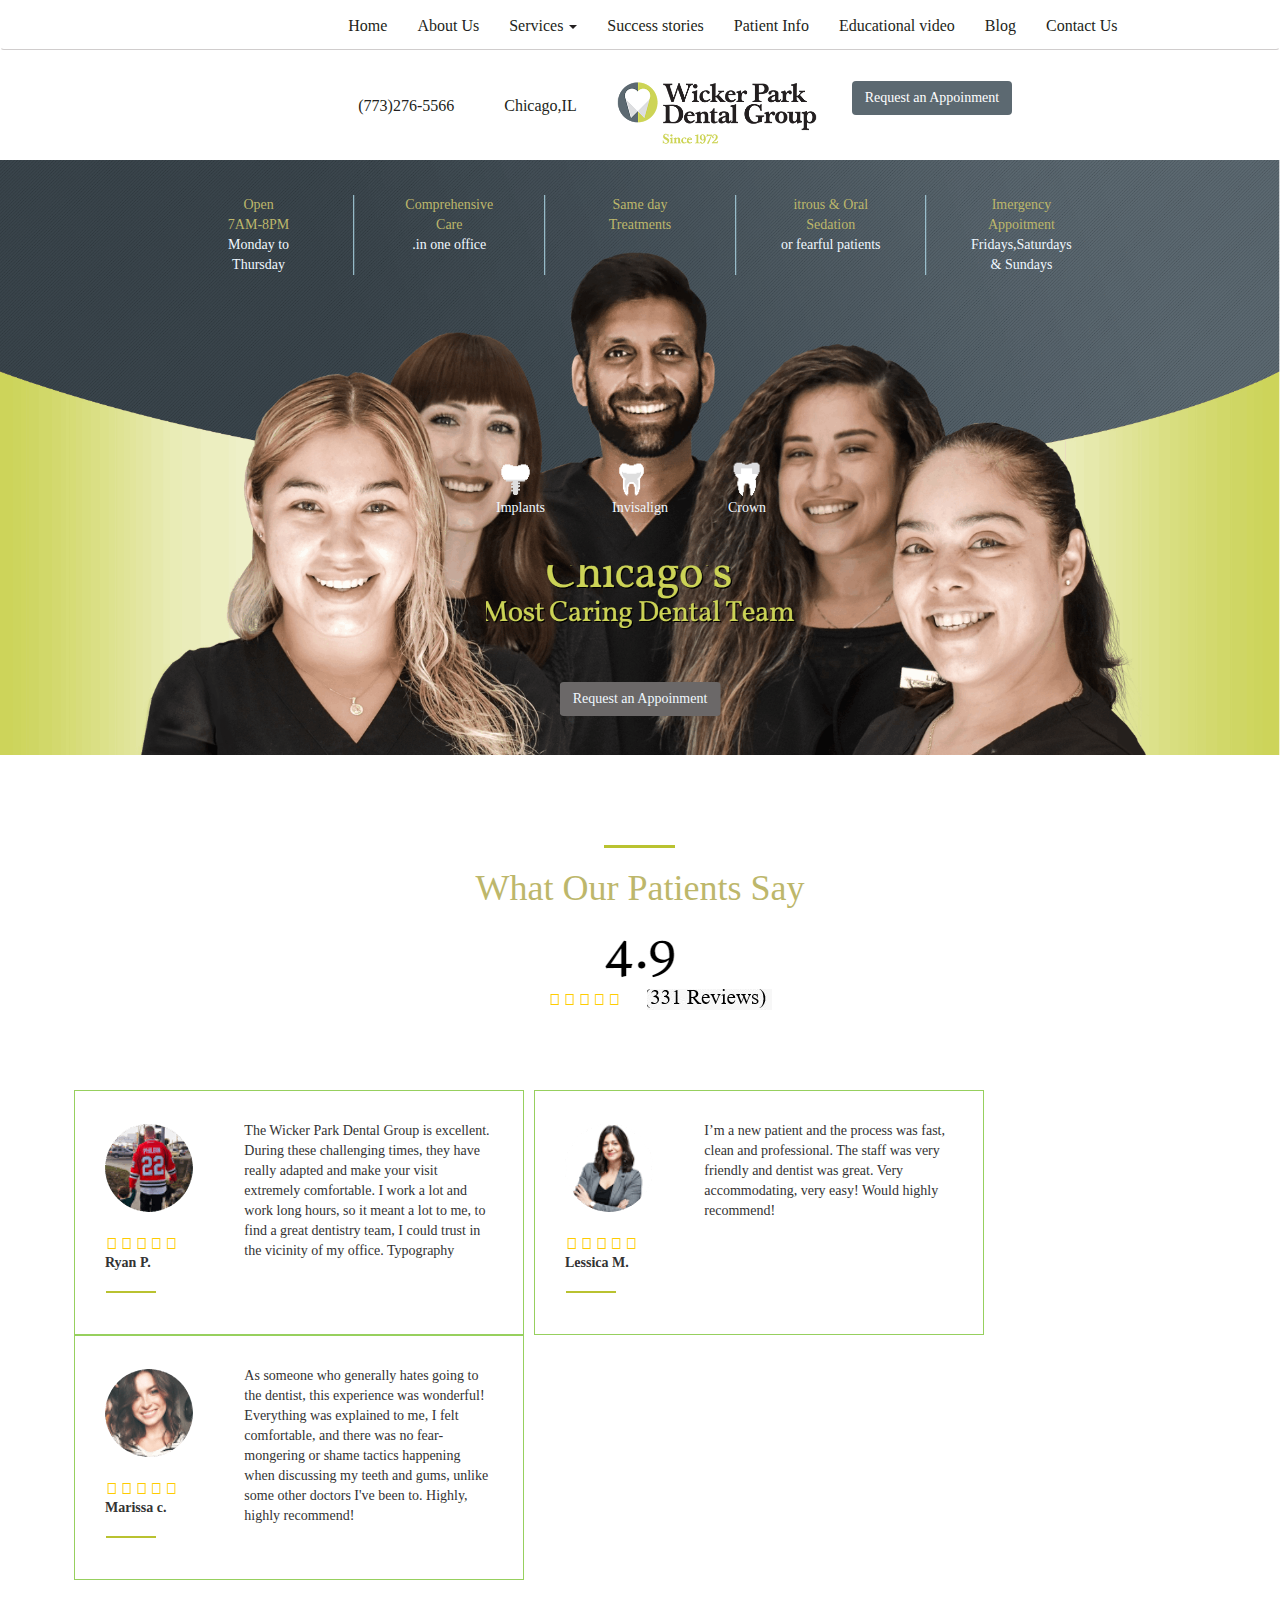
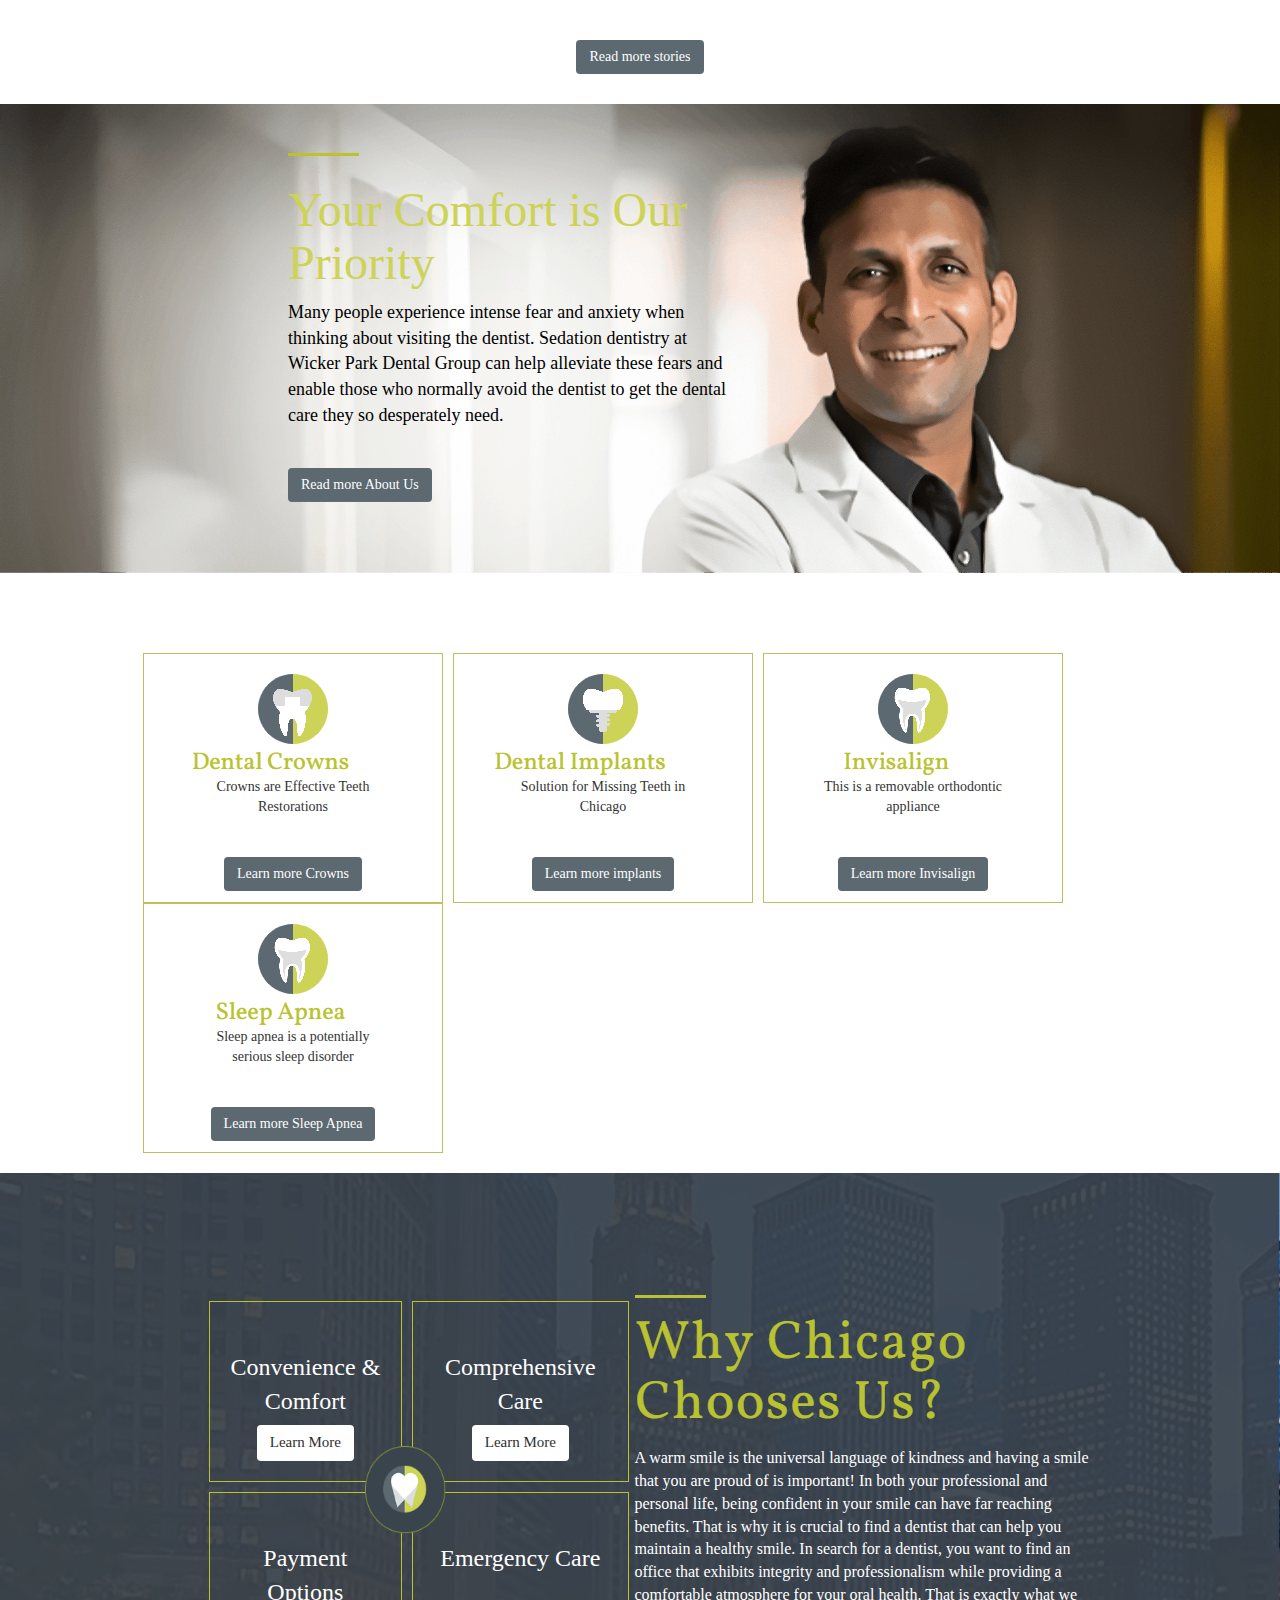
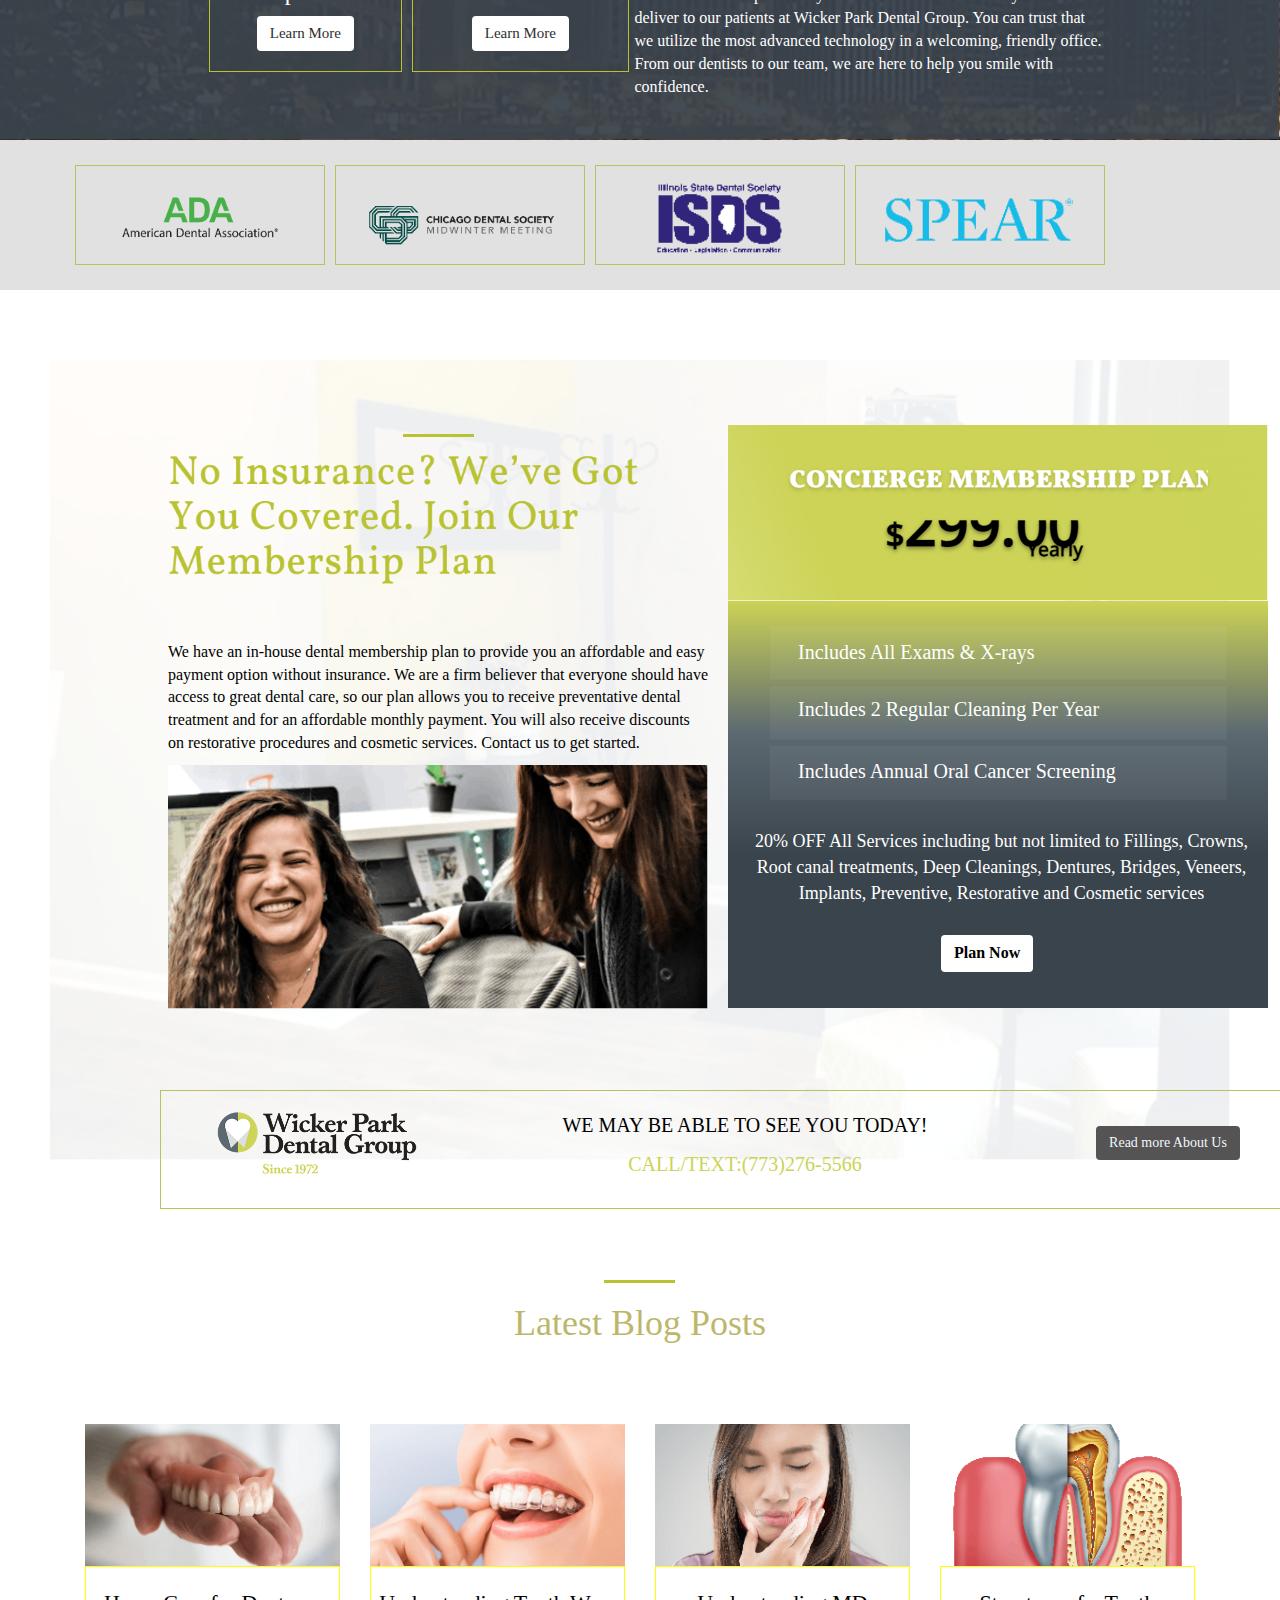
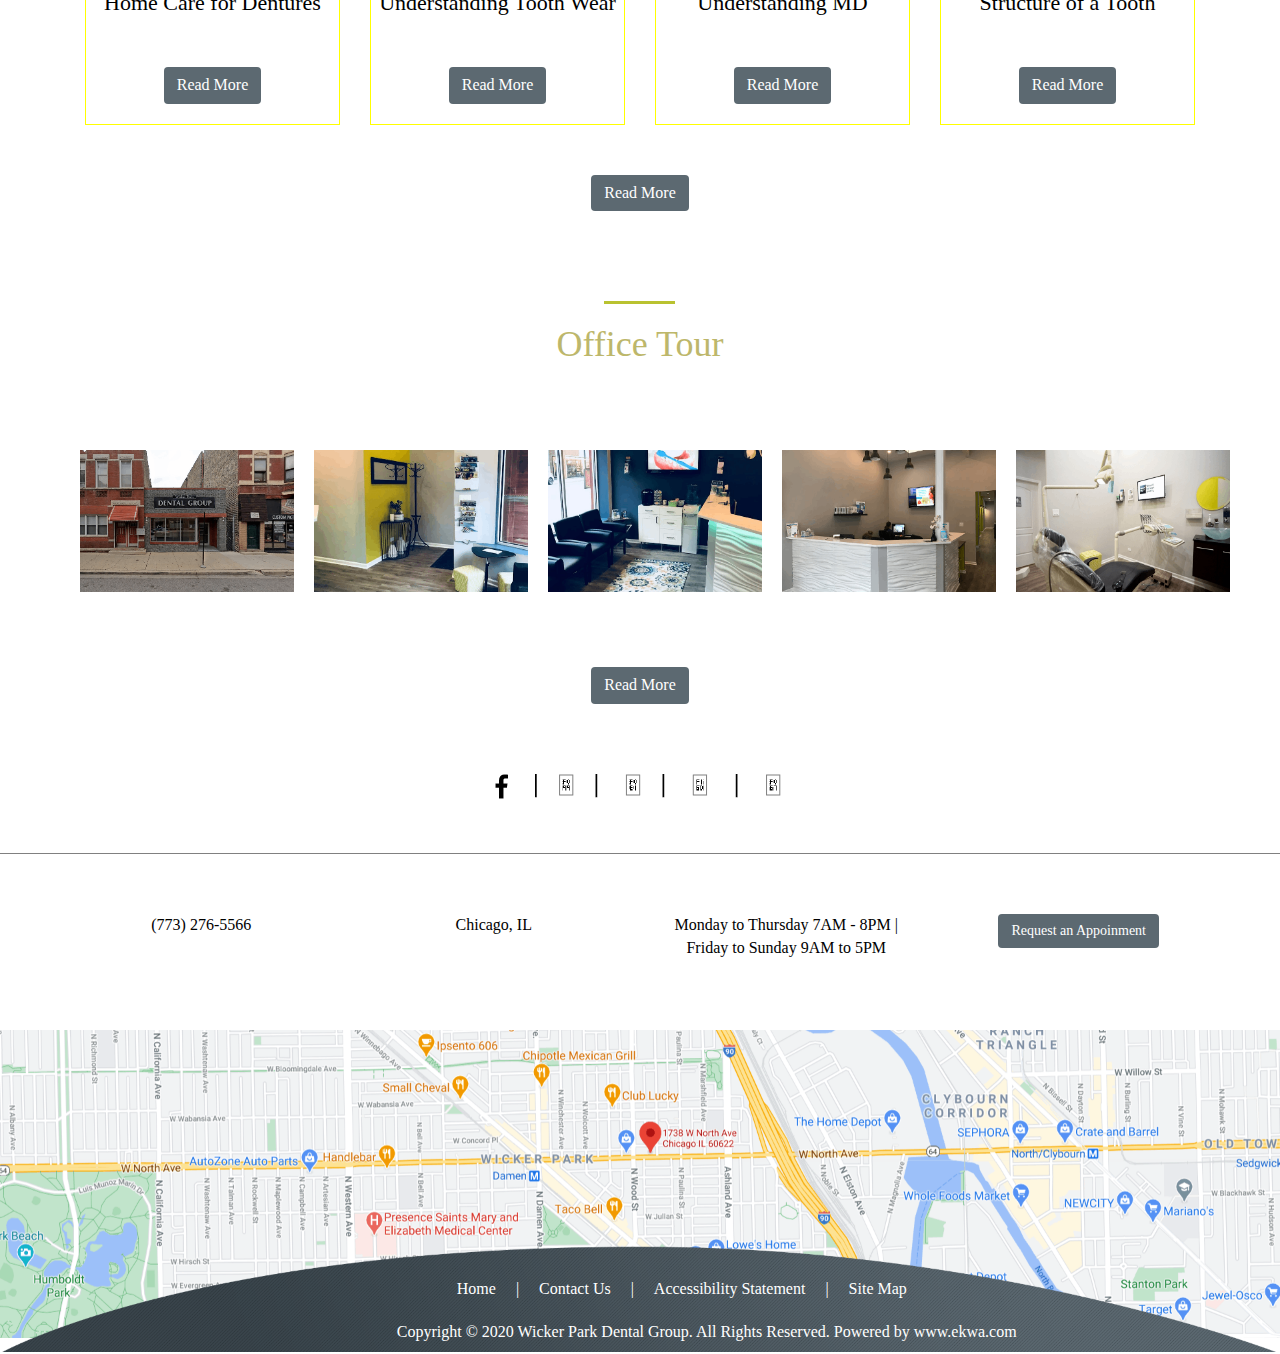
<file: Index.html>
<!DOCTYPE html>
<html lang="en">
  <head>
    <meta charset="UTF-8">
    <meta http-equiv="X-UA-Compatible" content="IE=edge">
    <meta name="viewport" content="width=device-width, initial-scale=1.0">
    <link rel="stylesheet" href="https://maxcdn.bootstrapcdn.com/bootstrap/3.4.1/css/bootstrap.min.css">
    <script src="https://ajax.googleapis.com/ajax/libs/jquery/3.6.1/jquery.min.js"></script>
    <script src="https://maxcdn.bootstrapcdn.com/bootstrap/3.4.1/js/bootstrap.min.js"></script>
    <title>Index Page</title>
    <link rel="stylesheet" href="index.css">
  </head>
  <body>
    <header>
      <nav class="navbar navbar1" role="navigation">
        <div class="navbar-collapse collapse">
          <ul class="nav navbar-nav navbar-center">
            <li><a href="#">Home</a></li>
            <li><a href="#">About Us</a></li>
            <li class="dropdown"><a class="dropdown-toggle" data-toggle="dropdown" href="Service.html">Services <span class="caret"></span></a>
              <div class="dropdown-menu">
                <div class="drop-menu">
                  <div class="drop-div">
                    <h2 class="dp-header">Preventive Care</h2>
                    <p>Dental Checkup and Cleaning</p>
                    <p>Teeth Grinding and Mouth</p>
                    <p>Guards Halitosis and Bad Breath</p>
                  </div>
                  <div class="drop-div">
                    <h2 class="dp-header">General Dentistry</h2>
                    <p>Fillings</p>
                    <p>Dental Crowns and Bridges</p>
                    <p>Dental Implants</p>
                    <p>Sedation Dentistry</p>
                  </div>
                  <div class="drop-div">
                    <h2 class="dp-header">Cosmetic Dentistry</h2>
                    <p>Invisible Braces</p>
                    <p>Dental Veneers</p>
                    <p>Whitening</p>
                  </div>
                  <div class="drop-div">
                    <h2 class="dp-header">Emergency Dentistry</h2>
                    <p>Same Day Emergency Dentistry</p>
                    <p>Implants</p>
                    <p>Sedation</p>
                  </div>
                </div>
              </div>
            </li>
            <li><a href="#">Success stories</a></li>
            <li><a href="#">Patient Info</a></li>
            <li><a href="#">Educational video</a></li>
            <li><a href="#">Blog</a></li>
            <li><a href="#">Contact Us</a></li>
          </ul>
        </div>
      </nav>
      <div class="row navbar2">
        <div class="column">
          <img src="./images/char-2.png" alt="Snow" class="logo1">
        </div>
        <div class="column">
          <img src="./images/gray menu.png" alt="Forest" class="logo1">
        </div>
        <div class="column">
          <img src="./images/gray menu.png" alt="Mountains" class="logo1">
        </div>
        <div class="column">
          <img src="./images/gray menu.png" alt="Mountains" class="logo1">
        </div>
      </div>
      <!--navbar2-->
      <nav class="navbar navbar3" role="navigation">
        <div class="navbar-header m-logo">
          <img src="./images/logo.png" alt="logo">
        </div>
        <div class="navbar-collapse collapse">
          <ul class="nav navbar-nav navbar-center nav3">
            <li><a href="#">(773)276-5566</a></li>
            <li><a href="#">Chicago,IL</a></li>
            <li>
              <img src="./images/logo.png" alt="Mountains" class="logo">
            </li>
            <li><button type="button" class="btn btn1">Request an Appoinment</button></li>
          </ul>
        </div>
      </nav>
    </header>
    <main>
      <div class="container-fluid sect-1">
        <img src="images/team-banner.png" alt="" style="width:100%;" class="main-img">
        <div class="centered">
          <div class="colomn1">
            <div class="colomn2">
              <div class="data1">Open <br>7AM-8PM <br> <div class="data2">Monday to Thursday</div> </div>
              <div class="data1">Comprehensive <br> Care  <br> <div class="data2">.in one office</div></div>
              <div class="data1">Same day <br>Treatments <p></p> </div>
              <div class="data1">itrous & Oral<br> Sedation  <br> <div class="data2">or fearful patients</div></div>
              <div class="data1">Imergency <br> Appoitment  <br> <div class="data2">Fridays,Saturdays <br> & Sundays</div></div>       
            </div>
          </div>
        </div>  
        <div class="centered1">
          <div class="col1">
            <div class="col2">
              <div class="dt1"><img src="images/icons.png" alt="Snow" style="width:70%;"><br><div class="dt2">Implants</div> </div>
              <div class="dt1"><img src="images/icon.png "  alt="Snow" style="width:70%;"><br><div class="dt2">Invisalign</div></div>
              <div class="dt1"><img src="images/icon (1).png" alt="Snow" style="width:70%;"><br><div class="dt2">Crown</div></div>           
            </div>
          </div>
        </div>
        <div class="centeredtext">
          <img src="images/text.png" alt="Snow" style="width:50%;">
        </div>
        <div class="requestbutton">
          <button type="button" class="btn btn2">Request an Appoinment</button>
        </div>
      </div>
      <div class="centeredtext2">
        <img class="dev" src="images/divider.png";><br>
        <h1 class="txt1"> What Our Patients Say</h1><br>
        <img  class="num"  src="images/fornine.png";><br>
        <ul class ="dotraw">
          <li><img class="dots" src="images/squares.png";></li>
          <li><img class="rev" src="images/reveiews.png";></li>
        </ul>
      </div>
      <div class="container-fluid fullbox">
        <div class="col-lg-4 col-sm-6 box" >
          <div class="row1">
            <div class="col-sm-12 col-md-4 coments">
              <img class="pic1" src="images/c1.png";><br><br>
              <img class="sqr" src="images/dot4.png";><br>
              <p><b>Ryan P.</b></p>
              <img class="uline" src="images/underline.png";>
            </div>
            <div class="col-sm-12 col-md-8">
              <p class="p1">The Wicker Park Dental Group is excellent. During these challenging times, they have really adapted and make your visit extremely comfortable.
                I work a lot and work long hours, so it meant a lot to me, to find a great dentistry team, I could trust in the vicinity of my office.
                Typography
              </p>
            </div>
          </div>
        </div>
        <div class="col-lg-4 col-sm-6 box box2" >
            <div class="row1">
                <div class="col-sm-12 col-md-4 coments">
                  <img class="pic1" src="images/c2.png";><br><br>
                  <img class="sqr" src="images/dot4.png";><br>
                  <p><b>Lessica M.</b></p>
                  <img class="uline" src="images/underline.png";>
                </div>
                <div class="col-sm-12 col-md-8">
                  <p class="p1">I’m a new patient and the process was fast, clean and professional. The staff was very friendly and dentist was great. Very accommodating, very easy!
                    Would highly recommend!
                  </p>
                </div>
            </div>
        </div>
        <div class="col-lg-4 col-sm-6 box box2" >
            <div class="row1">
                <div class="col-sm-12 col-md-4 coments">
                  <img class="pic1" src="images/c3.png";><br><br>
                  <img class="sqr" src="images/dot4.png";><br>
                  <p><b>Marissa c.</b></p>
                  <img class="uline" src="images/underline.png";>
                </div>
                <div class="col-sm-12 col-md-8">
                  <p class="p1">As someone who generally hates going to the dentist, this experience was wonderful! Everything was explained to me, I felt comfortable,
                    and there was no fear-mongering or shame tactics happening when discussing my teeth and gums, 
                    unlike some other doctors I've been to. Highly, highly recommend!
                  </p>
                </div>
            </div>
        </div>
      </div>
      <div class="btn-div">
        <button type="button" class="btn  readmore btn1">Read more stories</button>
      </div>
      <div class="container-fluid banner">
        <div class="row reverseItem">
          <div class="column-1">
            <img src="./images/Depositphotos_3.png" alt="" style="width:100%; margin-top: 30px;">
          </div>
          <div class="column-1">
            <div class="text1">
              <img src="./images/line over text.png" class="card-img-top" alt="">
              <h1 class="heading">Your Comfort is Our Priority </h1>
              <p class="cardText">
                Many people experience intense fear and anxiety when thinking about visiting the dentist. Sedation dentistry 
                at Wicker Park Dental Group can help alleviate these fears and enable those who normally avoid the dentist to
                get the dental care they so desperately need. 
              </p>
              <button type="button" class="btn  readmore btn1">Read more About Us</button>
            </div>
          </div>
        </div>
      </div>
      <div class="container-fluid servicesbox">
        <div class="col-lg-3  box1" >
          <div class="services">
            <img src="images/Crown icon.png" ><br>
            <img src="images/Dental Crowns.png" ><br>
            <p>Crowns are Effective Teeth<br> Restorations</p>
            <button type="button" class="btn  readmore btn1">Learn more Crowns</button>
          </div>
        </div>
        <div class="col-lg-3 box1 hideBx" >
          <div class="services">
            <img src="images/implant icon.png" ><br>
            <img src="images/Dental Implants.png" ><br>
            <p>Solution for Missing Teeth in <br>Chicago</p>
            <button type="button" class="btn  readmore btn1">Learn more implants</button>
          </div>
        </div>
        <div class="col-lg-3 box1 hideBx" >
          <div class="services">
            <img src="images/invisalign icon.png" ><br>
            <img src="images/Invisalign.png" ><br>
            <p>This is a removable orthodontic<br> appliance</p>
            <button type="button" class="btn  readmore btn1">Learn more Invisalign</button>
          </div>
        </div>
        <div class="col-lg-3 box1 hideBx">
          <div class="services">
            <img src="images/invisalign icon.png" ><br>
            <img src="images/Sleep Apnea.png" ><br>
            <p>Sleep apnea is a potentially <br>serious sleep disorder</p>
            <button type="button" class="btn  readmore btn1">Learn more Sleep Apnea</button>
          </div>
        </div>
      </div>
      <div class="container-fluid whyus">
        <div class="background">
          <div class="bg-2">
            <img src="images/shade over bg i.png" class="bgimage"  style="width:100%;" >
          </div>
          <div class="background1">
            <div class="col-md-6 col-1">
              <div class="gridI">
                <div class="item">
                    <p>Convenience & Comfort</p>
                    <button type="button" class="btn btn-g">Learn More</button>
                </div>
                <div class="item">
                    <p>Comprehensive Care</p>
                    <button type="button" class="btn btn-g">Learn More</button>
                </div>
                <div class="item">
                    <p>Payment Options</p>
                    <button type="button" class="btn btn-g">Learn More</button>
                </div>
                <div class="item">
                    <p>Emergency Care</p>
                    <button type="button" class="btn btn-g">Learn More</button>
                </div>
                <img src="images/logo-circle.png" class="circle" alt="">                     
              </div>
            </div>
            <div class="col-md-6 col-2" >
              <img src="images/line over headi.png" ><br>
              <img src="images/Why Chicago Cho.png" class="chicago"><br>
              <p class="text">A warm smile is the universal language of kindness and  
                having a smile that you are proud of is important! In 
                both your professional and personal life, being
                confident in your smile can have far reaching benefits.
                That is why it is crucial to find a dentist that can help 
                you maintain a healthy smile. In search for a dentist, you 
                want to find an office that exhibits integrity and 
                professionalism while providing a comfortable 
                atmosphere for your oral health. That is exactly what we 
                deliver to our patients at Wicker Park Dental Group. You 
                can trust that we utilize the most advanced technology 
                in a welcoming, friendly office. From our dentists to our 
                team, we are here to help you smile with confidence.​
            </div>
          </div>      
        </div>
      </div>
      <!--4 cards--> 
      <div class="container-fluid associates">
        <div class="container assoc">
          <div class="col-md-3 col-6  box3"  >
            <img src="images/ada.png" class="otherlogo">
          </div>
          <div class="col-md-3 col-6 box3 ">
            <img src="images/dental society.png" class="otherlogo" >
          </div>
          <div class="col-md-3 col-6 box3">
            <img src="images/ISDS.png" class="otherlogo1" >
          </div>
          <div class="col-md-3 col-6 box3">
            <img src="images/SPEAR.png" class="otherlogo">
          </div>
        </div>
      </div>
      <!--2 col-->
      <div class="container-fluid  financebox">
        <img src="images/office-bg.png" style="width:100%;" class="fin-bg">
        <div class="financein container">
          <div class="col-md-6 finleft">
            <img src="images/line over headi (1).png">
            <img src="images/No Insurance_ W.png" width="100%" >
            <p class="text2">We have an in-house dental membership plan to provide you an affordable and 
              easy payment option without insurance. We are a firm believer that everyone 
              should have access to great dental care, so our plan allows you to receive 
              preventative dental treatment and for an affordable monthly payment. You will 
              also receive discounts on restorative procedures and cosmetic services. Contact us 
              to get started.
            </p>
            <img src="images/financeimage.png" width="100%" >
          </div>
          <div class="col-md-6" >
            <div class="images-2">
              <img src="images/banner headetr.png"  width="100%" class="bannerOne">
              <img src="images/content box1.png"  width="100%" class="bannerTwo">
            </div>
            <div>
              <div class="button-1">
                <img src="images/button1.png" class="but-1">
                <p class="txt-1">Includes All Exams & X-rays</p>
              </div>
              <div class="button-2">
                <img src="images/button1.png" class="but-1">
                <p class="txt-2">Includes 2 Regular Cleaning Per Year</p>
              </div>
              <div class="button-3">
                <img src="images/button1.png" class="but-1">
                <p class="txt-3">Includes Annual Oral Cancer Screening</p>
              </div>          
            </div>
            <p class="txt-4">
              20% OFF All Services including but not limited to Fillings, Crowns, Root canal treatments,
              Deep Cleanings, Dentures, Bridges, Veneers, Implants, Preventive, Restorative and Cosmetic services
            </p>
            <button type="button" class="btn but-2">Plan Now</button>
          </div>
        </div>
        <div class="container  appoinment">
          <div class="col-md-3">
            <img src="images/logo.png"  >
          </div>
          <div class="col-md-6">
            <p class="t1">WE MAY BE ABLE TO SEE YOU TODAY!</p><p class="t2">CALL/TEXT:(773)276-5566</p>
          </div>
          <div class="col-md-3">
            <button type="button" class="btn  appoin">Read more About Us</button>
          </div>
        </div>
      </div>
      <!--latest blog post-->
      <div class="container-fluid">
        <div class="blogs">
          <img class="dev" src="images/divider.png";>
          <h1 class="txt1">Latest Blog Posts</h1>
        </div>
        <div class="container blogs-2">
          <div class="col-md-3  box-t" >
            <div class="services">
              <img src="images/shutterstock_61.png" class="blog-image">
              <div class="s-1">
                <p class="blog-txt">Home Care for Dentures </p>
                <button type="button" class="btn blog-btn">Read More</button>
              </div>
            </div>
          </div>
          <div class="col-md-3 box-t hideBx" >
            <div class="services">
              <img src="images/shutterstock_70.png" class="blog-image"><br>
              <div class="s-1">
                <p class="blog-txt">Understanding Tooth Wear </p>
                <button type="button" class="btn blog-btn">Read More</button>
              </div>
            </div>
          </div>
          <div class="col-md-3 box-t hideBx" >
            <div class="services">
              <img src="images/Depositphotos_2.png" class="blog-image"><br>
              <div class="s-1">
                <p class="blog-txt">Understanding MD </p>
                <button type="button" class="btn blog-btn">Read More</button>
              </div>
            </div>
          </div>
          <div class="col-md-3 box-t hideBx">
            <div class="services">
              <img src="images/Depositphotos_1.png" class="blog-image"><br>
              <div class="s-1">
                <p class="blog-txt">Structure of a Tooth</p>
                <button type="button" class="btn blog-btn">Read More</button>
              </div>
            </div>
          </div>
        </div>
        <div class="center-btn">
          <button type="button" class="btn blog-btn">Read More</button>
        </div>
      </div>
      <!--office Tour-->
      <div class="container-fluid">
        <div class="tour">
          <img class="dev" src="images/divider.png";><br>
          <h1 class="txt1">Office Tour</h1><br>
        </div>
        <div class="rowT">
          <div class="columnT">
            <div class="cardT">
              <img src="./images/office1.png" alt="" class="tour-img">
            </div>
          </div>
          <div class="columnT">
            <div class="cardT">
              <img src="./images/office2.png" alt="" class="tour-img">
            </div>
          </div>                
          <div class="columnT t1">
            <div class="cardT">
              <img src="./images/office3.png" alt="" class="tour-img">
            </div>
          </div>
          <div class="columnT t1">
            <div class="cardT">
              <img src="./images/office4.png" alt="" class="tour-img">
            </div>
          </div>               
          <div class="columnT t1">
            <div class="cardT">
              <img src="./images/office5.png" alt="" class="tour-img">
            </div>
          </div>            
        </div>
        <div class="center-btn">
          <button type="button" class="btn blog-btn">Read More</button>
        </div>
      </div>
      <div class="center-btn">
        <img src="images/social-icons.png" class="s-icons">
      </div>
    </main>
    <footer>
      <div class="container-fluid footer-1">
        <div class="d-flex container footer1">
          <div class="col-md-3">
            (773) 276-5566
          </div>            
          <div class="col-md-3">
            Chicago, IL
          </div>           
          <div class="col-md-3">
            Monday to Thursday 7AM - 8PM | Friday to Sunday 9AM to 5PM
          </div>           
          <div class="col-md-3">
            <button type="button" class="btn btn1">Request an Appoinment</button>
          </div>          
        </div>
      </div>
      <div>
        <div class="map-div">
          <img src="images/map.png" class="map">
        </div>
        <div class="map-div1">
          <img src="images/footer-bg.png" class="map1">
          <div class="f-cont">
            <div>
              <ul class="f-cont1">
                <li>Home</li>
                <li>|</li>
                <li>Contact Us</li>
                <li>|</li>
                <li>Accessibility Statement</li>
                <li>|</li>
                <li>Site Map</li>
              </ul>
            </div> 
            <div class="f-copy">
                <p>Copyright © 2020 Wicker Park Dental Group. All Rights Reserved. Powered by www.ekwa.com</p>
            </div>
          </div>
        </div>
      </div>
    </footer>
</body>
</file>
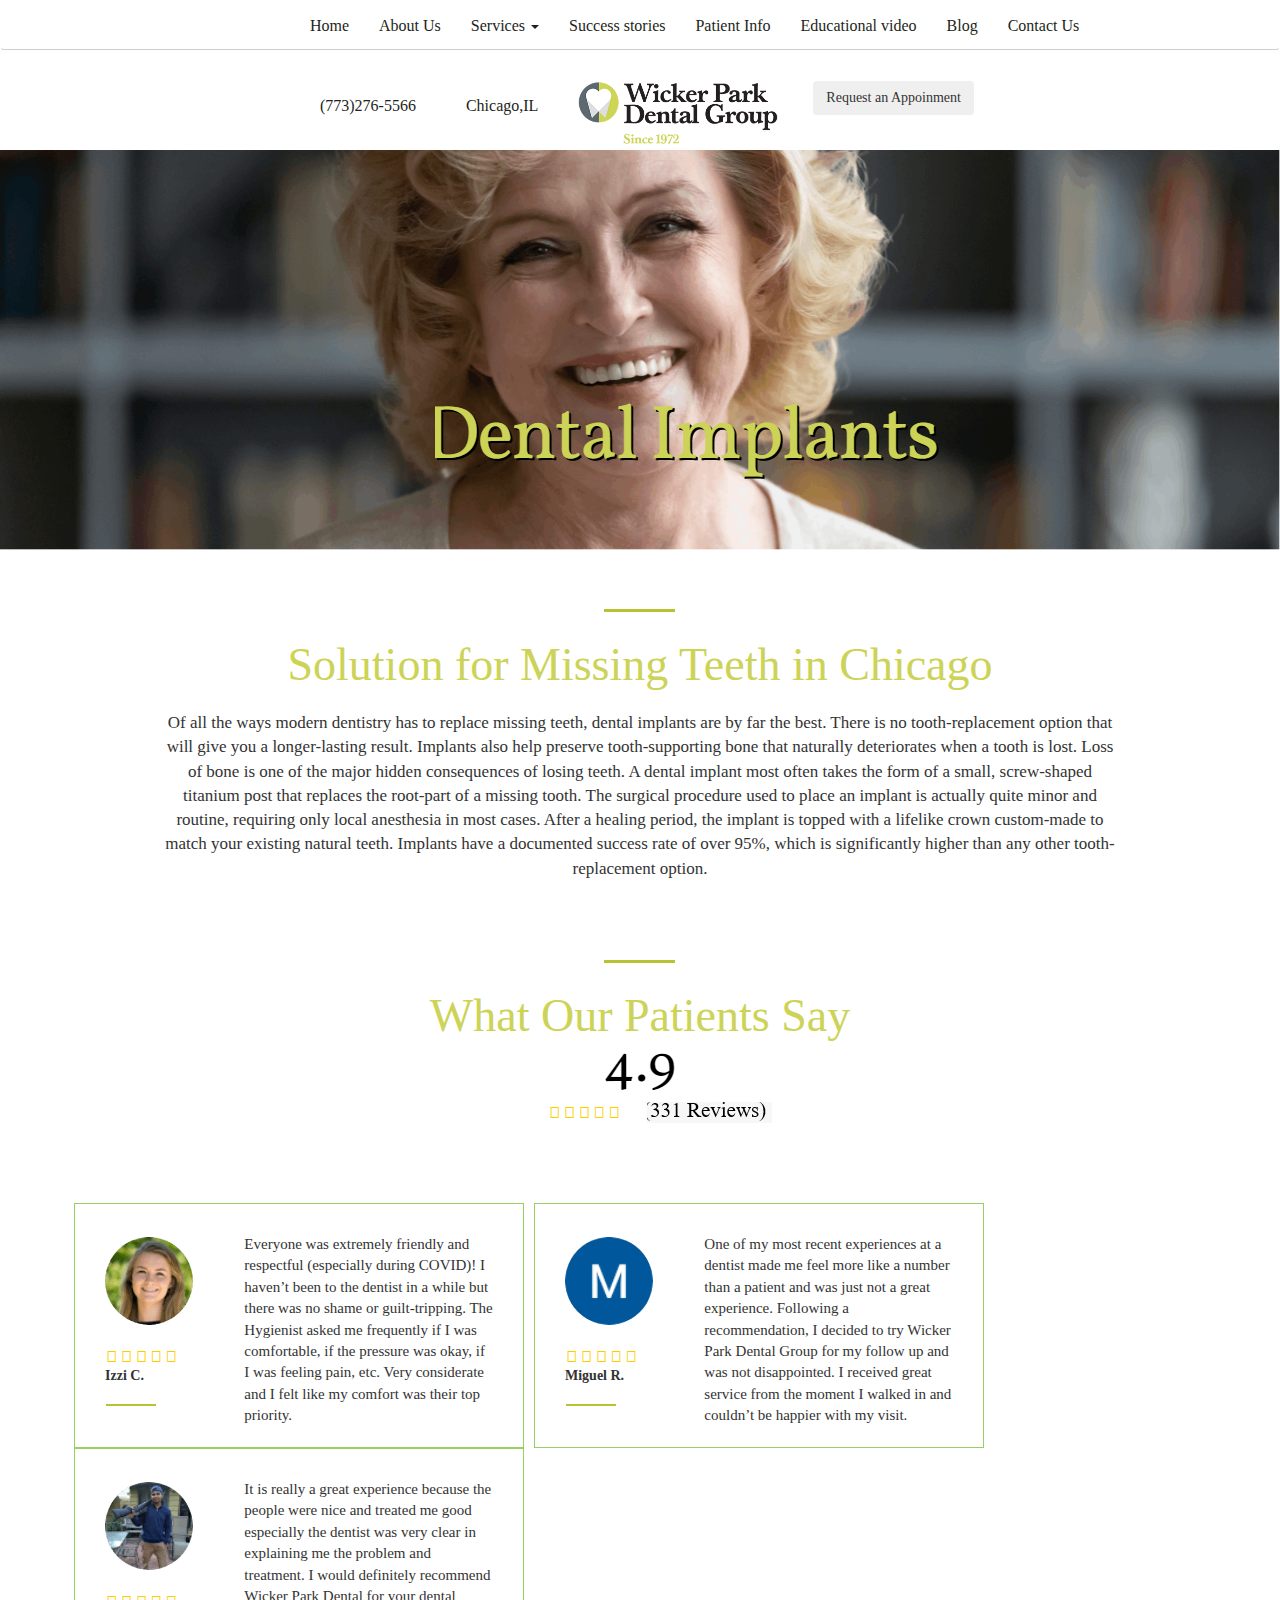
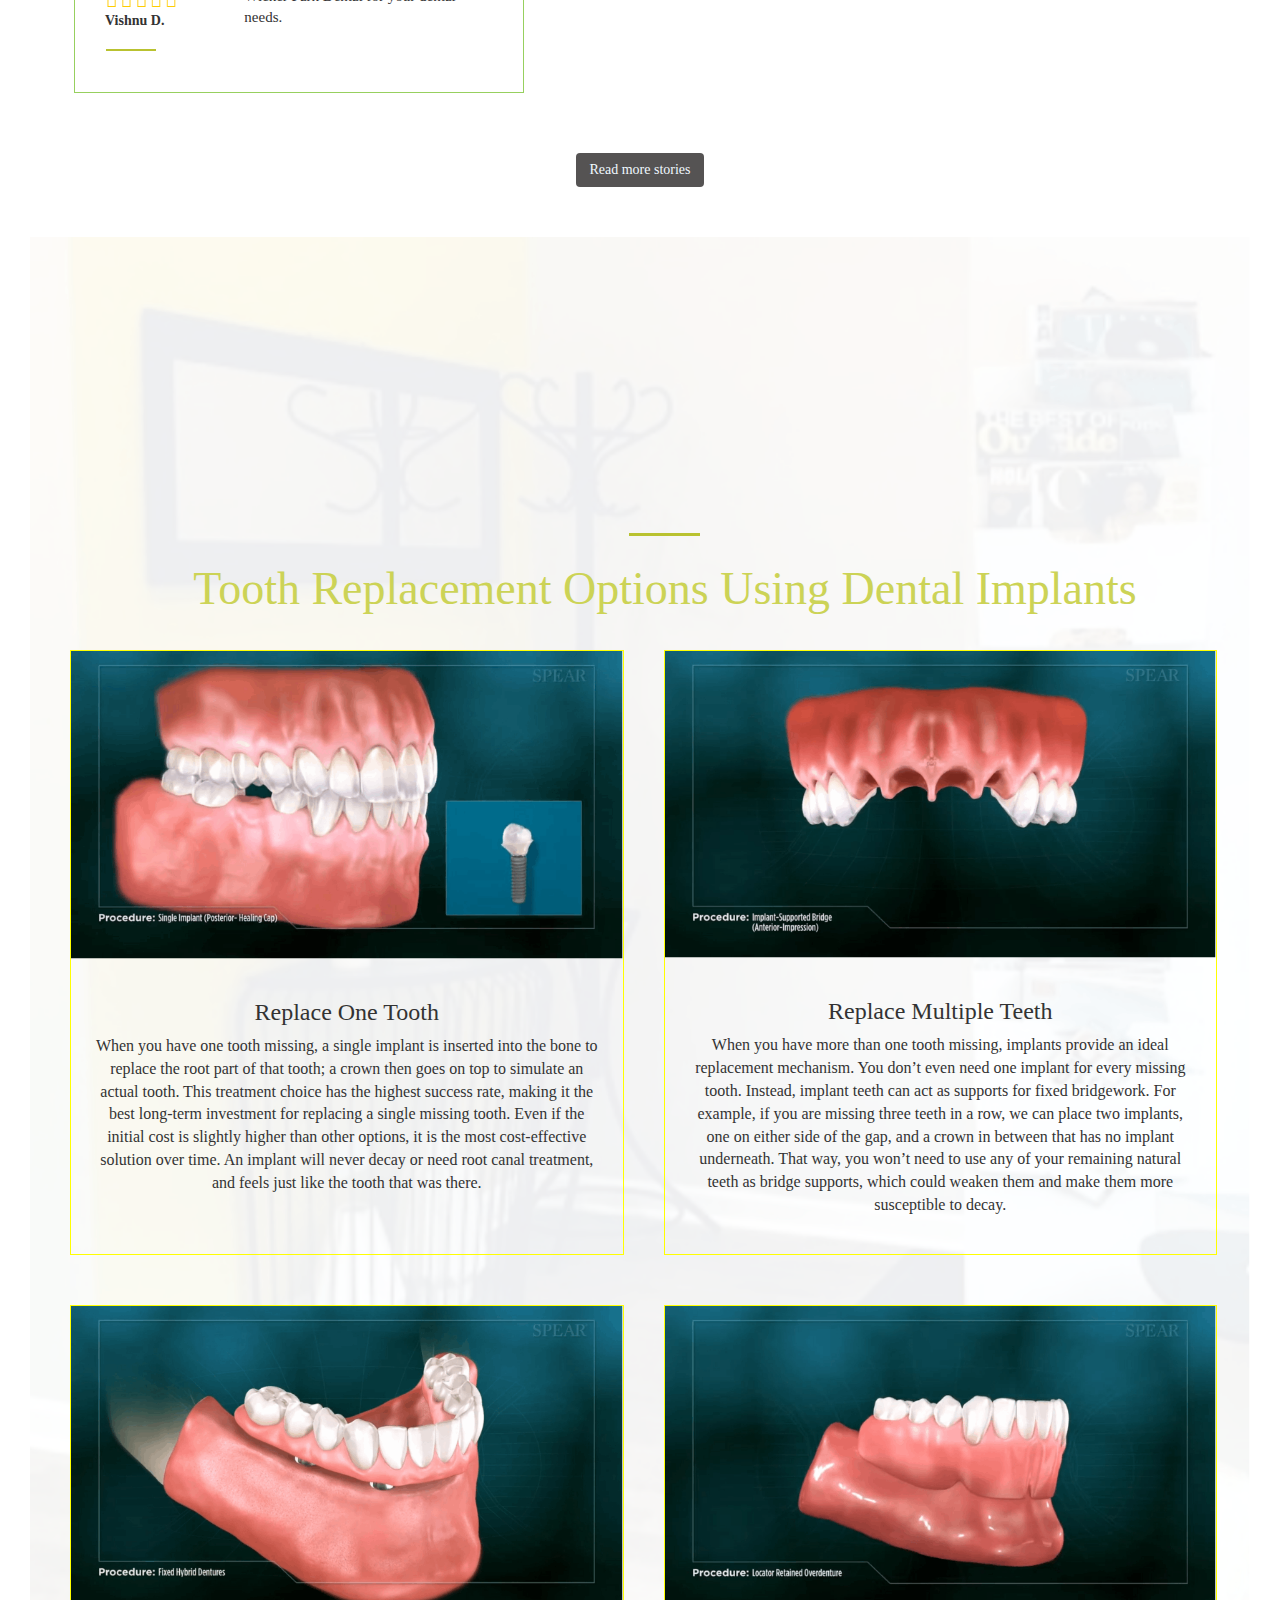
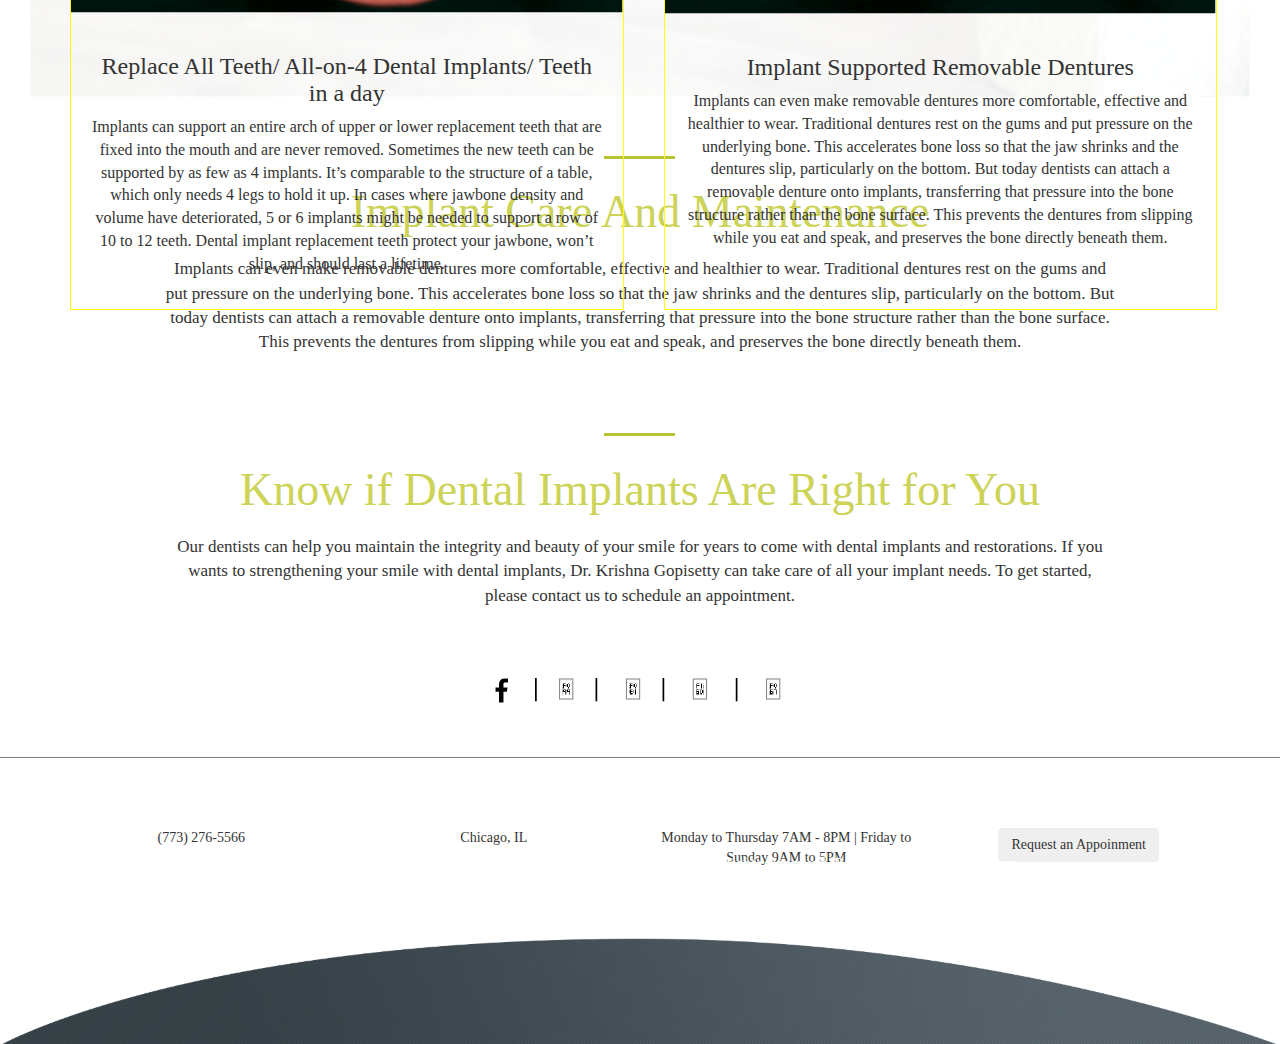
<file: Service.html>
<!DOCTYPE html>
<html lang="en">
<head>
    <meta charset="UTF-8">
    <meta http-equiv="X-UA-Compatible" content="IE=edge">
    <meta name="viewport" content="width=device-width, initial-scale=1.0">
    <link rel="stylesheet" href="https://maxcdn.bootstrapcdn.com/bootstrap/3.4.1/css/bootstrap.min.css">
    <script src="https://ajax.googleapis.com/ajax/libs/jquery/3.6.1/jquery.min.js"></script>
    <script src="https://maxcdn.bootstrapcdn.com/bootstrap/3.4.1/js/bootstrap.min.js"></script>
    <link rel="stylesheet" href="Service.css">
    <title>Service Page</title>
</head>
<body>
    <header>
        <nav class="navbar navbar1" role="navigation">
            <div class="navbar-collapse collapse">
              <ul class="nav navbar-nav navbar-center">
                  <li><a href="#">Home</a></li>
                  <li><a href="#">About Us</a></li>
                  <li class="dropdown"><a class="dropdown-toggle" data-toggle="dropdown" href="Service.html">Services <span class="caret"></span></a>
                    <div class="dropdown-menu">
                        <div class="drop-menu">
                            <div class="drop-div">
                                <h2 class="dp-header">Preventive Care</h2>
                                <p>Dental Checkup and Cleaning</p>
                                <p>Teeth Grinding and Mouth</p>
                                <p>Guards Halitosis and Bad Breath</p>
                            </div>
                            <div class="drop-div">
                                <h2 class="dp-header">General Dentistry</h2>
                                <p>Fillings</p>
                                <p>Dental Crowns and Bridges</p>
                                <p>Dental Implants</p>
                                <p>Sedation Dentistry</p>
                            </div>
                            <div class="drop-div">
                                <h2 class="dp-header">Cosmetic Dentistry</h2>
                                <p>Invisible Braces</p>
                                <p>Dental Veneers</p>
                                <p>Whitening</p>
                            </div>
                            <div class="drop-div">
                                <h2 class="dp-header">Emergency Dentistry</h2>
                                <p>Same Day Emergency Dentistry</p>
                                <p>Implants</p>
                                <p>Sedation</p>
                            </div>
                        </div>
                    </div>
                </li>
                <li><a href="#">Success stories</a></li>
                <li><a href="#">Patient Info</a></li>
                <li><a href="#">Educational video</a></li>
                <li><a href="#">Blog</a></li>
                <li><a href="#">Contact Us</a></li>
              </ul>
            </div>
        </nav>
        <div class="row navbar2">
            <div class="column">
              <img src="./images/char-2.png" alt="Snow" class="logo1">
            </div>
            <div class="column">
              <img src="./images/gray menu.png" alt="Forest" class="logo1">
            </div>
            <div class="column">
              <img src="./images/gray menu.png" alt="Mountains" class="logo1">
            </div>
            <div class="column">
              <img src="./images/gray menu.png" alt="Mountains" class="logo1">
            </div>
        </div>
    
          <!--navbar2-->
        <nav class="navbar navbar3" role="navigation">
            <div class="navbar-header m-logo">
              <img src="./images/logo.png" alt="logo">
            </div>
            <div class="navbar-collapse collapse">
              <ul class="nav navbar-nav navbar-center nav3">
                <li><a href="#">(773)276-5566</a></li>
                <li><a href="#">Chicago,IL</a></li>
                <li>
                  <img src="./images/logo.png" alt="Mountains" class="logo">
                </li>
                <li><button type="button" class="btn btn1">Request an Appoinment</button></li>
              </ul>
            </div>
        </nav>
    
    </header>
    <main>
        <div>
            <div class="container-fluid banner1">
                <img src="images/banner image.png" alt="" class="img-b">
                <div class="centered center-image">
                    <img src="images/Dental Implants - 1.png" alt="" class="implnts">
                </div>
            </div>
        </div>
        <div class="sect2">
            <div class="container">
                <img src="images/divider.png">
                <h1 class="chicago">Solution for Missing Teeth in Chicago</h1>
                <p class="para">
                    Of all the ways modern dentistry has to replace missing teeth, dental implants are by far the best. There is no 
                    tooth-replacement option that will give you a longer-lasting result. Implants also help preserve tooth-supporting
                    bone that naturally deteriorates when a tooth is lost. Loss of bone is one of the major hidden consequences of losing
                    teeth. A dental implant most often takes the form of a small, screw-shaped titanium post that replaces the root-part
                    of a missing tooth. The surgical procedure used to place an implant is actually quite minor and routine, requiring only
                    local anesthesia in most cases. After a healing period, the implant is topped with a lifelike crown custom-made to 
                    match your existing natural teeth. Implants have a documented success rate of over 95%, which is significantly higher
                    than any other tooth-replacement option.
                </p>   
            </div>    
        </div>
        <div class="sect3">
            <div class="centeredtext2">
                <img class="" src="images/divider.png">
                <h1 class="chicago"> What Our Patients Say</h1>
                <img  class="num"  src="images/fornine.png";>
                <ul class ="dotraw">
                    <li><img class="dots" src="images/squares.png";></li>
                    <li><img class="rev" src="images/reveiews.png";></li>
                </ul>
            </div>
        </div>
        <div class="container-fluid fullbox">
            <div class="col-lg-4 col-sm-6 box" >
                <div class="row1">
                    <div class="col-sm-12 col-md-4 coments">
                      <img class="pic1" src="images/p1 (1).png";><br><br>
                      <img class="sqr" src="images/dot4.png";><br>
                      <p><b>Izzi C.</b></p>
                      <img class="uline" src="images/underline.png";>
                    </div>
                    <div class="col-sm-12 col-md-8">
                      <p class="p1">
                        Everyone was extremely friendly and respectful (especially during COVID)! I haven’t been to the dentist in a while but there was no shame or 
                        guilt-tripping. The Hygienist asked me frequently if I was comfortable, if the pressure was okay, if I was feeling pain, etc. Very considerate
                        and I felt like my comfort was their top priority.
                      </p>
                    </div>
                </div>
            </div>
            <div class="col-lg-4 col-sm-6 box box2" >
                <div class="row1">
                    <div class="col-sm-12 col-md-4 coments">
                      <img class="pic1" src="images/p1 (2).png";><br><br>
                      <img class="sqr" src="images/dot4.png";><br>
                      <p><b>Miguel R.</b></p>
                      <img class="uline" src="images/underline.png";>
                    </div>
                    <div class="col-sm-12 col-md-8">
                      <p class="p1">
                        One of my most recent experiences at a dentist made me feel more like a number than a patient and was just not a great experience. 
                        Following a recommendation, I decided to try Wicker Park Dental Group for my follow up and was not disappointed. I received great service 
                        from the moment I walked in and couldn’t be happier with my visit.
                      </p>
                    </div>
                </div>
            </div>
            <div class="col-lg-4 col-sm-6 box box2" >
                <div class="row1">
                    <div class="col-sm-12 col-md-4 coments">
                      <img class="pic1" src="images/p1 (3).png";><br><br>
                      <img class="sqr" src="images/dot4.png";><br>
                      <p><b>Vishnu D.</b></p>
                      <img class="uline" src="images/underline.png";>
                    </div>
                    <div class="col-sm-12 col-md-8">
                      <p class="p1">
                        It is really a great experience because the people were nice and treated me good especially the dentist was very clear in explaining me the 
                        problem and treatment. I would definitely recommend Wicker Park Dental for your dental needs.
                      </p>
                    </div>
                  </div>
            </div>
        </div>
        <div class="btn-div">
            <button type="button" class="btn  readmore">Read more stories</button>
        </div>
        <div class="sect2">
            <div class="container-fluid">
                <div class="replace-div1 container-fluid">
                    <img src="images/shade-bg.png" class="r-img"> 
                </div>
                <div class="replace-div2">
                    <img src="images/divider.png">
                    <h1 class="chicago">Tooth Replacement Options Using Dental Implants</h1>
                    <div>
                        <div class="col-md-6 t-card">
                            <img src="images/t1.png" alt="" class="tooth">
                            <div class="card-txt">
                                <h3>Replace One Tooth</h3>
                                <p>When you have one tooth missing, a single implant is inserted into the bone to replace the root part of that 
                                    tooth; a crown then goes on top to simulate an actual tooth. This treatment choice has the highest success rate, 
                                    making it the best long-term investment for replacing a single missing tooth. Even if the initial cost is 
                                    slightly higher than other options, it is the most cost-effective solution over time. An implant will never 
                                    decay or need root canal treatment, and feels just like the tooth that was there.</p>
                            </div>
                        </div>
                        <div class="col-md-6 t-card">
                            <img src="./images/t1 (3).png" alt="" class="tooth">
                            <div class="card-txt">
                                <h3>Replace Multiple Teeth</h3>
                                <p>When you have more than one tooth missing, implants provide an ideal replacement mechanism. You don’t even need 
                                    one implant for every missing tooth. Instead, implant teeth can act as supports for fixed bridgework. 
                                    For example, if you are missing three teeth in a row, we can place two implants, one on either side of the gap, 
                                    and a crown in between that has no implant underneath. That way, you won’t need to use any of your remaining 
                                    natural teeth as bridge supports, which could weaken them and make them more susceptible to decay.</p>
                            </div>
                        </div>
                    </div>
                    <div>
                        <div class="col-md-6 t-card">
                            <img src="images/t1 (2).png" alt="" class="tooth">
                            <div class="card-txt">
                                <h3>Replace All Teeth/ All-on-4 Dental Implants/ Teeth in a day</h3>
                                <p>Implants can support an entire arch of upper or lower replacement teeth that are fixed into the mouth and are 
                                    never removed. Sometimes the new teeth can be supported by as few as 4 implants. It’s comparable to the structure
                                    of a table, which only needs 4 legs to hold it up. In cases where jawbone density and volume have deteriorated, 
                                    5 or 6 implants might be needed to support a row of 10 to 12 teeth. Dental implant replacement teeth protect 
                                    your jawbone, won’t slip, and should last a lifetime.</p>
                            </div>
                        </div>
                        <div class="col-md-6 t-card">
                            <img src="./images/t1 (1).png" alt="" class="tooth">
                            <div class="card-txt">
                                <h3>Implant Supported Removable Dentures</h3>
                                <p>Implants can even make removable dentures more comfortable, effective and healthier to wear. Traditional 
                                    dentures rest on the gums and put pressure on the underlying bone. This accelerates bone loss so that the jaw 
                                    shrinks and the dentures slip, particularly on the bottom. But today dentists can attach a removable denture 
                                    onto implants, transferring that pressure into the bone structure rather than the bone surface. This prevents 
                                    the dentures from slipping while you eat and speak, and preserves the bone directly beneath them.</p>
                            </div>
                        </div>
                     </div>
                </div>        
            </div>    
        </div>
        <div class="sect3">
            <div class="container">
                <img src="images/divider.png">
                <h1 class="chicago">Implant Care And Maintenance</h1>
                <p class="para">
                    Implants can even make removable dentures more comfortable, effective and healthier to wear. Traditional 
                    dentures rest on the gums and put pressure on the underlying bone. This accelerates bone loss so that the jaw 
                    shrinks and the dentures slip, particularly on the bottom. But today dentists can attach a removable denture 
                    onto implants, transferring that pressure into the bone structure rather than the bone surface. This prevents 
                    the dentures from slipping while you eat and speak, and preserves the bone directly beneath them.
                </p>   
            </div>    
        </div>

        <div class="sect4">
            <div class="container">
                <img src="images/divider.png">
                <h1 class="chicago">Know if Dental Implants Are Right for You</h1>
                <p class="para">
                    Our dentists can help you maintain the integrity and beauty of your smile for years to come with dental implants 
                    and restorations. If you wants to strengthening your smile with dental implants, Dr. Krishna Gopisetty can take care
                    of all your implant needs. To get started, please contact us to schedule an appointment.
                </p>   
            </div>    
        </div>

        <div class="sect5">
            <img src="images/social-icons.png">
        </div>
        
    </main>
    <footer>
        <div class="container-fluid footer-1">
            <div class="d-flex container footer1">
                <div class="col-md-3">
                    (773) 276-5566
                </div>            
                <div class="col-md-3">
                    Chicago, IL
                </div>           
                <div class="col-md-3">
                    Monday to Thursday 7AM - 8PM | Friday to Sunday 9AM to 5PM
                </div>           
                <div class="col-md-3">
                    <button type="button" class="btn btn1">Request an Appoinment</button>
                </div>          
            </div>
        </div>
        <div>
            <div class="f-div">
                <img src="images/footer-bg.png" class="f-bg">
            </div>
            <div class="f-cont">
                <div>
                    <ul class="f-cont1">
                        <li>Home</li>
                        <li>|</li>
                        <li>Contact Us</li>
                        <li>|</li>
                        <li>Accessibility Statement</li>
                        <li>|</li>
                        <li>Site Map</li>
                    </ul>
                </div> 
                <div class="f-copy">
                    <p>Copyright © 2020 Wicker Park Dental Group. All Rights Reserved. Powered by www.ekwa.com</p>
                </div>
            </div>
        </div>
    </footer>
</body>
</html>
</file>
<file: index.css>
*{
  font-family: "Times New Roman", Times, serif;
}

.navbar-nav > li > a{
  color: #231f20;
  font-size: 16px;
}

.navbar-center{
  left: 26%;
  position: absolute;
}

.row{
  display: flex;
  text-align: center;
  margin: 0px;
}

.column{
  flex: 25%;
  padding: 5px;
}

.logo1{
  width: 30%;
  height: 80%;
}

.navbar2{
  display: none;
}

.navbar1{
  border-bottom: 1px solid #d0cdcd;
}

.nav3 li{
  margin: 10px;
}

.m-logo{
  display: none;
}

.dropdown-menu{
  text-align: center;
  padding: 20px;
  width: 960px;
  display: none;
  left: -158px;
}

.drop-menu{
  display: flex;
}

.drop-div{
  margin: 0px 15px;
}

.drop-div p{
  border-bottom: 1px solid gray;
  padding: 10px;
}

.drop-div p:last-child{
  border: none;
}

.dp-header{
  font-size: 18px;
  font-weight: bold;
  margin: 25px 0px 25px 0px;
}

.container {
  position: relative;
  text-align: center;
  color: white;
  margin-top: 25px;
  
}

.main-img{
  margin: 20px auto;
}

.sect-1{
  padding: 0px;
  position: relative;
}

.centered {
  position: absolute;
  top: 15%;
  left: 50%;
  transform: translate(-50%, -50%);
}

.colomn2 {
  column-count:5;
  column-gap: 90px;
  column-rule-style: solid;
  column-rule-width: 1px;
  column-rule-color: lightblue;
}

.data1{
  color: darkkhaki;
  text-align: center;
}

.data2{
  color: aliceblue;
}
  
.centered1 {
  position: absolute;
  top: 55%;
  left: 50%;
  transform: translate(-50%, -50%);
}

.col2{
  column-count: 3;
  column-gap: 60px;
}

.dt2{
  color: aliceblue;
}

.centeredtext {
  position: absolute;
  top: 73%;
  left: 63%;
  transform: translate(-50%, -50%);
  width: 50%;
}


.btn2 {
  position: absolute;
  top: 88%;
  left: 50%;
  transform: translate(-50%, -50%);
  color: aliceblue;
  background-color: rgb(107, 104, 104);
}

.centeredtext2{
  margin: 0px auto;
  text-align: center;
}

.dev {
  text-align: center;
  margin-top: 70px;
}

.txt1 {
  color: darkkhaki;
  text-align: center;
 
}

.num {
  text-align: center;
 
}

.dotraw {
  text-align: center;
  display: flex;
  list-style-type: none;
  justify-content: center;
  margin-top: 10px;
  gap: 10px;
}
.dots{
  margin-right: 15px;
}

.column3 {
  width: 50%;
  padding: 5px;
  height: 300px; 
  margin-top: 30px;
}

.fullbox{
  justify-content: center;
  margin: 80px 54px 30px;
}

.box{
  height: 245px;
  width: 450px;
  border: 1px solid rgb(151, 208, 94);
  margin: 0px 5px 0px 5px ;
  
}
 
.p1{
    margin: 30px auto;
  }


.row:after {
  content: "";
  display: table;
  clear: both;
}

.readmore{
  margin: 0px auto;
  margin-top: 30px;
  color: aliceblue;
  background-color: rgb(85, 83, 83);
}

.banner {
  position: relative;
  text-align: center;
  color: white;
  padding: 0px;
  margin: 0px 0px 80px 0px;
}

.reverseItem{
  display: flex; 
  flex-direction: column-reverse;
}

.text1 {
  position: absolute;
  top: 50%;
  transform: translate(-50%, -50%);
  text-align: left;
  left: 40%;
  width: 35%;
}

.heading{
  font-family: "Times New Roman", Times, serif;
  font-size: 48px;
  color: #ccd356;
}

.cardText{
  color: #000000;
  font-family: "Times New Roman", Times, serif;
  font-size: 18px;
}


.servicesbox{
  justify-content: center;
  margin:  80px 123px 0px;
}

.box1{
  height: 250px;
  width: 300px;
  border: 1px solid rgb(186, 193, 94);
  margin: 0px 5px 0px 5px ;
  
}
.services{
  text-align: center;
  margin-top: 20px;
  margin-bottom: 10px;
}

.whyus{
  margin-top: 20px;
  padding: 0px;
}

.background {
  background: url(./images/Big\ image.png);
  width: 100%;
  position: relative;
}

div.bg-2 {    
  opacity: 1;
}

.bg-2 img {
  width: 100%;
}

.col-1{
  width: 40%;
}

.background1{
  position: absolute;
  top: 20%;
  left: 14%;
}
.text{
  color: white;
  width: 90%;
  font-size: 16px;
}
.associates{
  background-color: rgb(226, 225, 225);
  height: 150px;
}
.box3{
  height: 100px;
  width: 250px;
  border: 1px solid rgb(186, 193, 94);
  margin: 0px 5px 0px 5px ;
  
}
.otherlogo{
  padding: 10px;
  text-align: center;
  width: 100%;
  margin: 15px auto;
}

.otherlogo1{
  width: 60%;
  margin: 15px auto;
}

.financebox{
  margin-top: 20px;
  padding: 50px;
  position: relative;
  
}
.financein{
  position: absolute;
  top: 10%;
  left: 10% ;
}
.finleft{
  left: 10px;
}

.text2{
  color: black;
    text-align: left;
    font-size: 16px;
}

.images-2{
  position: relative;
}

.but-1{
  width: 96%;
  position: relative;
}

.button-1{
  position: absolute;
  top: 200px;
  left: 46px;
  width: 84%;
}

.button-2{
  position: absolute;
  top: 260px;
  left: 46px;
  width: 84%;
}

.button-3{
  position: absolute;
  top: 320px;
  left: 46px;
  width: 84%;
}

.txt-1{
  position: absolute;
  top: 13px;
  left: 39px;
  font-size: 20px;
}

.txt-2{
  position: absolute;
  top: 10px;
  left: 39px;
  font-size: 20px;
}

.txt-3{
  position: absolute;
  top: 12px;
  left: 39px;
  font-size: 20px;
}

.txt-4{
  position: absolute;
  font-size: 18px;
  top: 384px;
  left: 7px;
  padding: 20px;
}

.but-2{
  position: absolute;
  top: 510px;
  left: 40%;
  background-color: white;
  color: black;
  font-weight: 600;
  font-size: 16px;
}

.blogs{
  text-align: center;
}

.blogs-2{
  margin: 60px auto 20px auto;
}

.box-t{
  width: 25%;
}

.s-1{
  border: 1px solid yellow;
}

.blog-image{
  width: 100%;
}

.blog-txt{
  color: #000000;
  font-size: 22px;
  margin: 20px auto;
  height: 40px;
}

.blog-btn{
  font-size: 16px;
  color: white;
  background-color: #5c6971;
  margin: 20px auto;
}

.center-btn{
  text-align: center;
}

.coments{
  margin: 33px auto;
}

.btn-div{
  text-align: center;
}

.columnT {
  float: left;
  width: 20%;
  padding: 0 10px;
}

.rowT {
  margin: 40px 40px;
}

.rowT:after {
  content: "";
  display: table;
  clear: both;
}

.cardT {
  text-align: center;
}

.tour-img{
  width: 100%;
  margin: 15px;
}

.tour{
  text-align: center;
}

html, body{
  overflow-x: hidden;
}

.s-icons{
  margin: 50px auto;
}

.footer-1{
  border-top: 1px solid gray;
}

.footer1{
  margin: 20px auto 30px auto;
  text-align: center;
  padding: 30px 0px;
  color: black;
  font-size: 16px;
}

.footer1 div{
  margin: 10px auto;
}

.map{
  width: 100%;
}

.map1{
  width: 100%;
  position: absolute;
  top: 6046px;
  left: 0%;
}

.map-div{
  position: relative;
}

.f-cont{
  position: absolute;
  top: 6058px;
  left: 31%;
  color: white;
  font-size: 16px;
}

.f-cont1{
  display: flex;
  list-style-type: none;
  margin: 10px 10px;
}

.f-cont1 li{
  margin: 10px;
}

.btn1{
  background-color: #5c6971;
  color: white;
}

.gridI{
  padding: 10px;
  display: grid;
  width: 450px;
  height: 400px;
  grid-template-columns: auto auto;
  position: relative;
  margin: 0px 50px 0px 0px;
}

.item{
  border: 1px solid #B9C230;
  text-align: center;
  padding: 20px;
  margin: 5px;
}

.item p{
  font-size: 24px;
  margin: 28px 0px 5px 0px;
  color: white;
  height: 30px;
}

.circle{
  position: absolute;
  width: 18%;
  height: 22%;
  left: 38%;
  top: 40%;
}

.btn-g{
  background-color: white;
  color: rgb(47, 47, 47);
  margin: 40px 0px 0px;
  font-size: 15px;
}

.appoinment{
  border: 1px solid rgb(186, 193, 94);
  padding: 20px;
  text-align: center;
  position: absolute;
  top: 755px;
  left: 160px;
  font-size: 20px;
}

.t1{
  color: black;
}

.t2{
  color: #ccd356;
}

.appoin{
  margin: 0px auto;
  margin-top: 15px;
  color: aliceblue;
  background-color: rgb(85, 83, 83);
}


/* mobile media query*/
@media screen and (max-width: 600px) {    
  .navbar1 {
    display: none;
  }

  .navbar2{
    margin: 10px;
  }

  .navbar2{
    display: flex;
  }

  .m-logo{
    text-align: center;
    display: block;
  }

  .column1 {
    width: 100%;
  }

  .centered{
    display: none;
    top: 35%;
  }

  .main-img{
    height: 250px;
  }

  .dt1{
    text-align: center;
  }

  .col2 {
    column-gap: 20px;
    width: 70%;
    text-align: center;
    margin: 0px auto;
  }

  .centered1 {
    top: 50%;
    left: 50%;
    width: 55%;
  }

  .centeredtext {
    top: 68%;
    left: 67%;
    width: 60%;
  }

  .btn2 {
    top: 85%;
    left: 50%;
  }

  .box {
    height: 415px;
    width: 100%;
    text-align: center;
    margin: 0px 5px 0px 0px;
  }

  .box2{
    display: none;
  }

  .coments{
    margin: 12px auto;
  }

  .fullbox {
    margin: 80px auto 30px;
  }

  .p1 {
    margin: 15px auto;
    font-size: 16px;
  }

  .btn-div{
    text-align: center;
  }

  .bg-img{
    width: 100%;
    height: 300px;
  }

  .bgimage{
    height: 950px;
  }

  .background1{
    top: 5%;
    left: 0%;
  }

  .text1{
    width: 100%;
    text-align: center;
    top: 225%;
    left: 50%;
  }

  .box1{
    width: 100%;
    margin: 0px;
  }

  .servicesbox {
    margin: 440px auto 20px;
  }

  .hideBx{
    display: none;
  }

  .t1{
    display: none;
  }

  .rowT {
    margin: 40px auto;
}

  .tour-img {
    margin: 0px; 
  }

  .columnT{
    width: 50%;
  }

  .text{
    width: 86%;
    padding: 10px 10px 10px 0px;
  }

  .gridI{
    width: 400px;
    left: -18px;
  }

  .chicago{
    width: 80%;
  }

  .box3{
    margin: 10px auto;
    height: 80px;
    width: 210px;
  }

  .associates {
    height: 434px;
  }
  
  .financebox {
    margin: 10px;
    padding: 0px;
  }

  .financein {
    top: 0%;
    left: 0%;
  }

  .bannerOne{
    margin: 10px auto;
  }

  .bannerTwo{
    height: 400px;
  }

  .button-1 {
    top: 150px;
    left: 25px;
  }

  .txt-1 {
    top: 7px;
    left: 50px;
    font-size: 16px;
  }

  .button-2 {
    top: 195px;
    left: 25px;
  }

  .txt-2 {
    top: 6px;
    left: 25px;
    font-size: 16px;
  }

  .button-3 {
    position: absolute;
    top: 240px;
    left: 25px;
  }

  .txt-3 {
    top: 5px;
    left: 25px;
    font-size: 16px;
  }

  .txt-4 {
    font-size: 16px;
    top: 270px;
    left: 12px;
    padding: 15px;
  }

  .but-2 {
    left: 36%;
    top: 445px;
    font-size: 16px;
  }

  .blogs {
    margin: 0px auto 10px auto;
  }

  .fin-bg{
    height: 1300px;
  }

  .box-t{
    width: 100%;
  }

  .map{
    height: 300px;
  }

  .map1 {
    top: 6513px;
    left: 0%;
    height: 120px;
  }

  .f-cont {
    top: 6560px;
    left: 8%;
    font-size: 10px;
  }

  .f-cont1 li {
    margin: 3px;
  }

  .appoinment {
    top: 1035px;
    left: 41px;
    font-size: 18px;
  }
}
</file>
<file: Service.css>
*{
    font-family: "Times New Roman", Times, serif;
  }
  
  .navbar-nav > li > a{
    color: #231f20;
    font-size: 16px;
  }

  .navbar-center{
    left: 23%;
    position: absolute;
    z-index: 1;
  }
  
  .row{
    display: flex;
    text-align: center;
    margin: 0px;
  }
  
  .column{
    flex: 25%;
    padding: 5px;
  }
  
  .logo1{
    width: 30%;
    height: 80%;
  }
  
  .navbar2{
    display: none;
  }
  
  .navbar1{
    border-bottom: 1px solid #d0cdcd;
    text-align: center;
  }

  .navbar3{
    z-index: 0;
    margin: 0px auto 30px;
  }
  
  .nav3 li{
    margin: 10px;
  }
  
  .m-logo{
    display: none;
  }


  /*Drop down Menu*/
.dropdown-menu{
    text-align: center;
    padding: 20px;
    width: 960px;
    display: none;
    left: -158px;
}

.drop-menu{
    display: flex;
}

.drop-div{
    margin: 0px 15px;
}

.drop-div p{
    border-bottom: 1px solid gray;
    padding: 10px;
}

.drop-div p:last-child{
    border: none;
}

.dp-header{
    font-size: 18px;
    font-weight: bold;
    margin: 25px 0px 25px 0px;
}

.banner1 {
    position: relative;
    text-align: center;
    padding: 0px;
}
  
.center-image {
    position: absolute;
    top: 63%;
    left: 34%;
}

.sect2, .sect3, .sect4, .sect5{
    margin: 50px auto;
    text-align: center;
}

.chicago{
    font-size: 46px;
    color: #ccd356;
}

.para{
    font-size: 17px;
    margin: 20px auto;
    width: 950px;
}

.sect3{
    margin: 50px auto;
    text-align: center;
}
  
.num {
    text-align: center; 
}
  
.dotraw {
    text-align: center;
    display: flex;
    list-style-type: none;
    justify-content: center;
    margin-top: 10px;
    gap: 10px;
}

.dots{
    margin-right: 15px;
}

.fullbox{
    justify-content: center;
    margin: 80px 54px 30px;
  }
  
.box{
    height: 245px;
    width: 450px;
    border: 1px solid rgb(151, 208, 94);
    margin: 0px 5px 0px 5px ;   
}

.readmore{
    margin: 0px auto;
    margin-top: 30px;
    color: aliceblue;
    background-color: rgb(85, 83, 83);
}

.coments{
    margin: 33px auto;
}

.p1{
    margin: 30px auto;
}

.btn-div{
    text-align: center;
}

.img-b{
    width: 100%;
}

.implnts{
    width: 100%;
}

.tooth{
    width: 100%;
}

.t-card{
    border: 1px solid yellow;
    height: 605px;
    padding: 0px;
    margin: 25px 20px;
    width: 45%;
}

.card-txt{
    padding: 20px;
    font-size: 16px;
}

.footer-1{
    border-top: 1px solid gray;
}

.footer1{
    margin: 30px auto;
    text-align: center;
    padding: 30px 0px;
}

.footer1 div{
    margin: 10px auto;
}

.f-bg{
    width: 100%;
}

.f-div{
    position: relative;
}

.f-cont{
    position: absolute;
    top: 3990px;
    left: 31%;
    color: white;
    font-size: 16px;
}

.f-cont1{
    display: flex;
    list-style-type: none;
    margin: 10px 10px;
}

.f-cont1 li{
    margin: 10px;
}

.replace-div1{
  position: relative;
}

.replace-div2{
  position: absolute;
  top: 236%;
  left: 50px;
}

.r-img{
  width: 100%;
  height: 1460px;
}

.p1{
  font-size: 15px;
}



  @media screen and (max-width: 600px) {    
    .navbar1 {
      display: none;
    }
  
    .navbar2{
      margin: 10px;
    }
  
    .navbar2{
      display: flex;
    }
  
    .m-logo{
      text-align: center;
      display: block;
    }

    .navbar3 {
        margin: 0px auto 0px;
    }

    .center-image {
        top: 58%;
        left: 29%;
        width: 50%;
    }

    .chicago{
        font-size: 40px;
        text-align: center;
    }

    .para{
        width: auto;
    }

    .box {
        height: 415px;
        width: 100%;
        text-align: center;
        margin: 0px 5px 0px 0px;
      }
    
      .box2{
        display: none;
      }
    
      .coments{
        margin: 12px auto;
      }
    
      .fullbox {
        margin: 80px auto 30px;
      }
    
      .p1 {
        margin: 15px auto;
        font-size: 16px;
      }
    
      .btn-div{
        text-align: center;
      }

    .t-card{
        margin: 25px 4px;
        width: 93%;
    }

    .replace-div2 {
      top: 208%;
      left: 22px;
    }

    .f-cont{
        top: 5881px;
        left: 3%;
        font-size: 12px;
        text-align: center;
    }

    .f-bg{
        height: 125px;
    }

    .f-cont1 li {
        margin: 2px;
    }

    .r-img {
      height: 2761px;
  }

}
</file>
